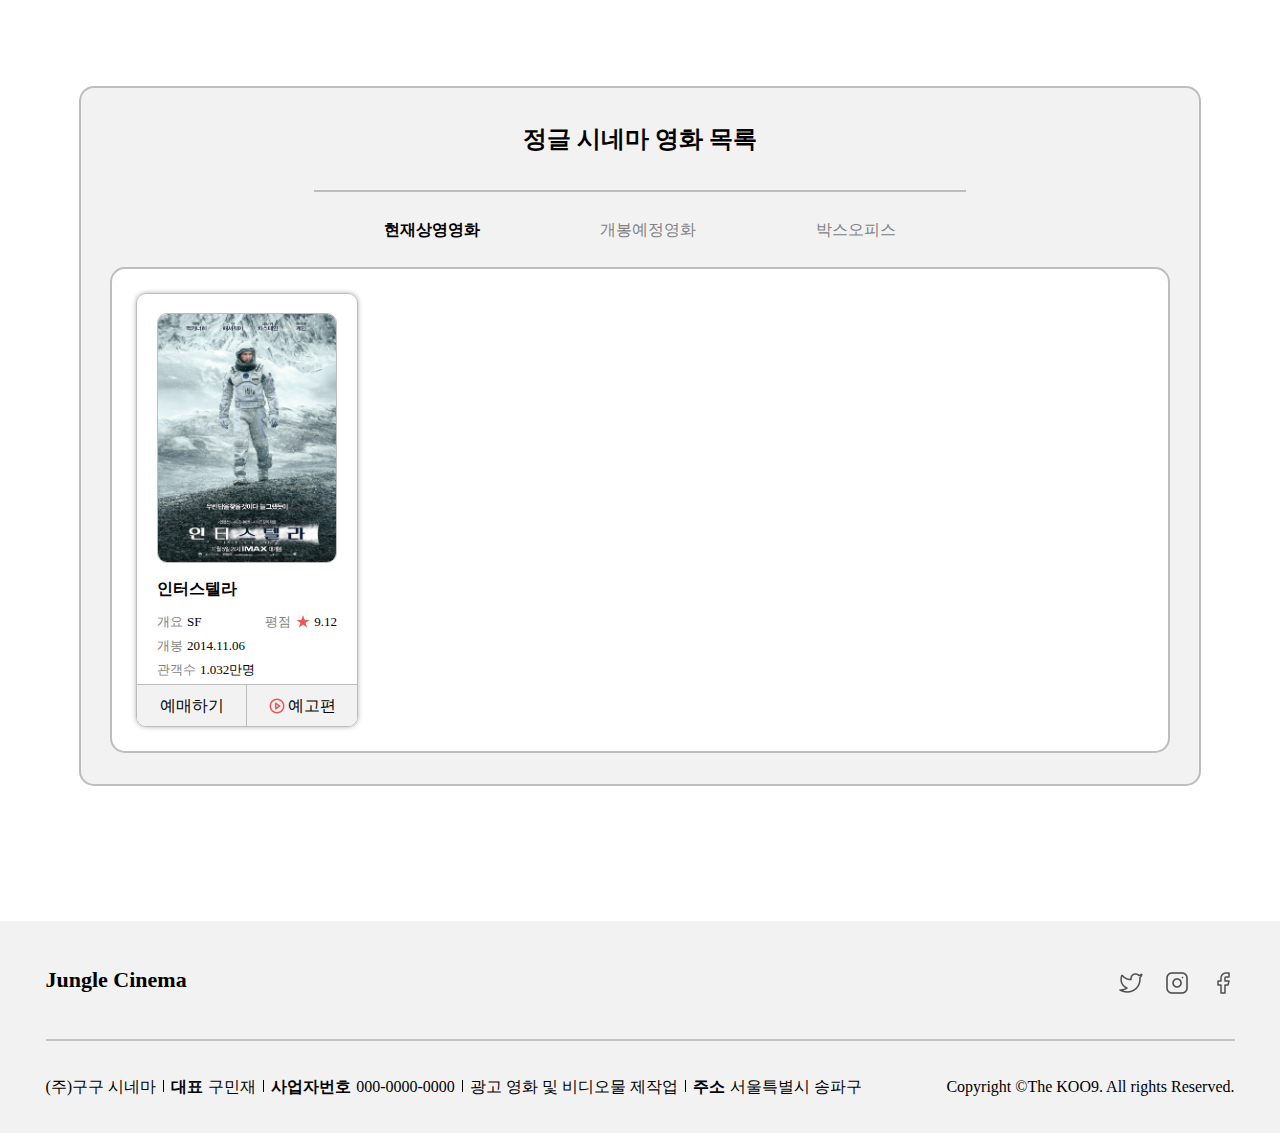
<file: movie_preview/index.html>
<!DOCTYPE html>
<html lang="ko">
  <head>
    <meta charset="UTF-8" />
    <meta http-equiv="X-UA-Compatible" content="IE=edge" />
    <meta name="viewport" content="width=device-width, initial-scale=1.0" />
    <title>KOO9 Cinema</title>
    <link rel="stylesheet" href="src/style/reset.css" />
    <link rel="stylesheet" href="src/style/style.css" />
  </head>

  <body>
    <h1 class="sr-only">정글 시네마</h1>
    <section class="container_movie">
      <h2 class="container_title">정글 시네마 영화 목록</h2>
      <header>
        <h3 class="sr-only">영화 정보 목록</h3>
        <nav class="nav_movie">
          <ul class="nav_movie_list">
            <li class="on nav_movie_item">
              <a href="#none" class="link_nav_movie">현재상영영화</a>
            </li>
            <li class="nav_movie_item"><a href="#none" class="link_nav_movie">개봉예정영화</a></li>
            <li class="nav_movie_item"><a href="#none" class="link_nav_movie">박스오피스</a></li>
          </ul>
        </nav>
      </header>
      <section>
        <h3 class="sr-only">현재 상영 영화 목록</h3>
        <ul class="movie_info_list">
          <li class="movie_info_item">
            <article>
              <h4 class="sr-only">영화 상세 정보</h4>
              <a href="#none" class="link_movie_info"
                ><img src="src/images/movie_interstella.jpg" alt="인터스텔라"
              /></a>
              <strong class="info_title sl-ellipsis">인터스텔라</strong>
              <dl class="info_list">
                <div>
                  <dt>개요</dt>
                  <dd>SF</dd>
                </div>
                <div class="info_item_star">
                  <dt>평점</dt>
                  <dd>9.12</dd>
                </div>
                <div>
                  <dt>개봉</dt>
                  <dd>2014.11.06</dd>
                </div>
                <div>
                  <dt>관객수</dt>
                  <dd>1.032만명</dd>
                </div>
              </dl>
            </article>
            <a href="#none" class="link_info_reserve">예매하기</a>
            <a href="#none" class="link_info_teaser">예고편</a>
          </li>
        </ul>
      </section>
    </section>
    <footer class="container_company">
      <section class="container_company_info">
        <h2 class="sr-only">기업정보</h2>
        <strong class="company_info_title">Jungle Cinema</strong>
        <dl class="company_info_list">
          <dt class="sr-only">사명</dt>
          <dd>(주)구구 시네마</dd>
          <dt>대표</dt>
          <dd>구민재</dd>
          <dt>사업자번호</dt>
          <dd>000-0000-0000</dd>
          <dd>광고 영화 및 비디오물 제작업</dd>
          <dt>주소</dt>
          <dd>서울특별시 송파구</dd>
        </dl>
        <em class="sr-only">SNS 링크 목록</em>
        <ul class="sns_list">
          <li class="sns_item"><a href="#none" class="link_twitter">트위터</a></li>
          <li class="sns_item"><a href="#none" class="link_instagram">인스타그램</a></li>
          <li class="sns_item"><a href="#none" class="link_facebook">페이스북</a></li>
        </ul>
        <small class="txt_copy">Copyright &copy;The KOO9. All rights Reserved.</small>
      </section>
    </footer>
  </body>
</html>
</file>
<file: movie_preview/src/style/style.css>
@charset "utf-8";

/* 유틸리티 */
/* 스크린 리더에서만 보이는 스타일 설정 */

.sr-only {
  position: absolute;
  left: -10000px;
  top: auto;
  width: 1px;
  height: 1px;
  overflow: hidden;
}

/* 한줄 말줄임 */
.sl-ellipsis {
  display: block;
  white-space: nowrap;
  overflow: hidden;
  text-overflow: ellipsis;
}

/* 두줄 말줄임 */
.multi-ellipsis {
  overflow: hidden;
  display: -webkit-box;
  -webkit-line-clamp: 2;
  -webkit-box-orient: vertical;
}

/* 컨테이너 스타일  */
.container_movie {
  width: 1060px;
  margin: 86px auto 0;
  padding: 0 29px 31px;
  border: 2px solid #bdbdbd;
  border-radius: 15px;
  background: #f2f2f2;
}

.container_title {
  font-size: 24px;
  font-weight: 700;
  line-height: 28px;
  text-align: center;
  padding: 37px 0;
}

/* 네비게이션 스타일 */

.nav_movie {
  text-align: center;
}

.nav_movie::before {
  display: block;
  content: "";
  width: 650px;
  border: 1px solid #bdbdbd;
  margin: 0 auto;
}

.nav_movie_list {
  display: flex;
  justify-content: center;
  margin: 28px 0;
}

.nav_movie_item {
  font-weight: 500;
  font-size: 16px;
  line-height: 19px;
  margin: 0 60px;
}

.link_nav_movie {
  color: #828282;
}

.on .link_nav_movie {
  color: #000;
  font-weight: bold;
}

/* 컨텐츠 스타일 */
.movie_info_list {
  overflow: hidden;
  padding: 0 12px 24px 12px;
  border: 2px solid #bdbdbd;
  border-radius: 15px;
  background: #fff;
}

.info_title {
  font-weight: bold;
  line-height: 23px;
}

.movie_info_item {
  overflow: hidden;
  float: left;
  border: 1px solid #bdbdbd;
  border-radius: 10px;
  box-shadow: 0 0 5px rgba(0, 0, 0, 0.3);
  margin: 24px 12px 0;
}

.movie_info_item > a[class^="link"] {
  display: inline-block;
  width: 50%;
  height: 41px;
  text-align: center;
  line-height: 41px;
  background: #f2f2f2;
  border-top: 1px solid #bdbdbd;
  float: left;
}

.link_info_reserve::after {
  float: right;
  content: "";
  width: 1px;
  height: 100%;
  background: #bdbdbd;
}

.link_info_teaser::before {
  display: inline-block;
  content: "";
  width: 16px;
  height: 16px;
  background: url("../images/bin_play.png");
  background-size: cover;
  vertical-align: top;
  margin: 13px 3px 0 0;
}

.link_movie_info {
  display: block;
  margin-bottom: 11px;
}

.link_movie_info img {
  width: 180px;
  height: 250px;
  box-sizing: border-box;
  border: 1px solid #bdbdbd;
  border-radius: 10px;
}

.info_list {
  margin-top: 12px;
}

.movie_info_item article {
  width: 180px;
  padding: 19px 20px 0 20px;
}

.info_list dt,
.info_list dd {
  display: inline-block;
  font-size: 13px;
  vertical-align: top;
  line-height: 19px;
}

.info_list dt {
  font-weight: lighter;
  color: #828282;
}

.info_item_star {
  float: right;
}

.info_item_star dt::after {
  display: inline-block;
  content: "";
  width: 14px;
  height: 13px;
  margin-left: 5px;
  margin-top: 3px;
  background: url(../images/star.png);
  vertical-align: top;
}

.info_list div {
  display: inline-block;
  margin-bottom: 5px;
}

/* 푸터 디자인 */

.container_company {
  background: #f2f2f2;
  margin-top: 135px;
}

.container_company_info {
  position: relative;
  overflow: hidden;
  width: 1189px;
  margin: 0 auto;
}

.company_info_title {
  display: block;
  font-size: 22px;
  height: 118px;
  line-height: 118px;
  border-bottom: 2px solid #c4c4c4;
  font-weight: 700;
}

.company_info_list {
  float: left;
  margin: 38px 0;
}

.company_info_list dt,
.company_info_list dd {
  display: inline-block;
  float: left;
}

.company_info_list dt {
  font-weight: 700;
  margin-right: 5px;
}

.company_info_list dd {
  font-weight: 400;
}

.company_info_list dd::after {
  display: inline-block;
  content: "";
  width: 1px;
  height: 12px;
  margin: 0 7px;
  background: #000;
}

.company_info_list dd:last-child::after {
  display: none;
}

.sns_list {
  position: absolute;
  overflow: hidden;
  top: 50px;
  right: 0;
}

.sns_item {
  float: left;
  margin-left: 22px;
}

.sns_item a[class^="link"] {
  display: inline-block;
  width: 24px;
  height: 24px;
  font-size: 1px;
  text-indent: -9999px;
  overflow: hidden;
}

.link_twitter {
  background: url(../images/twitter.png);
  background-size: cover;
}

.link_instagram {
  background: url(../images/instagram.png);
  background-size: cover;
}

.link_facebook {
  background: url(../images/facebook.png);
  background-size: cover;
}

.txt_copy {
  float: right;
  margin-top: 38px;
}
</file>
